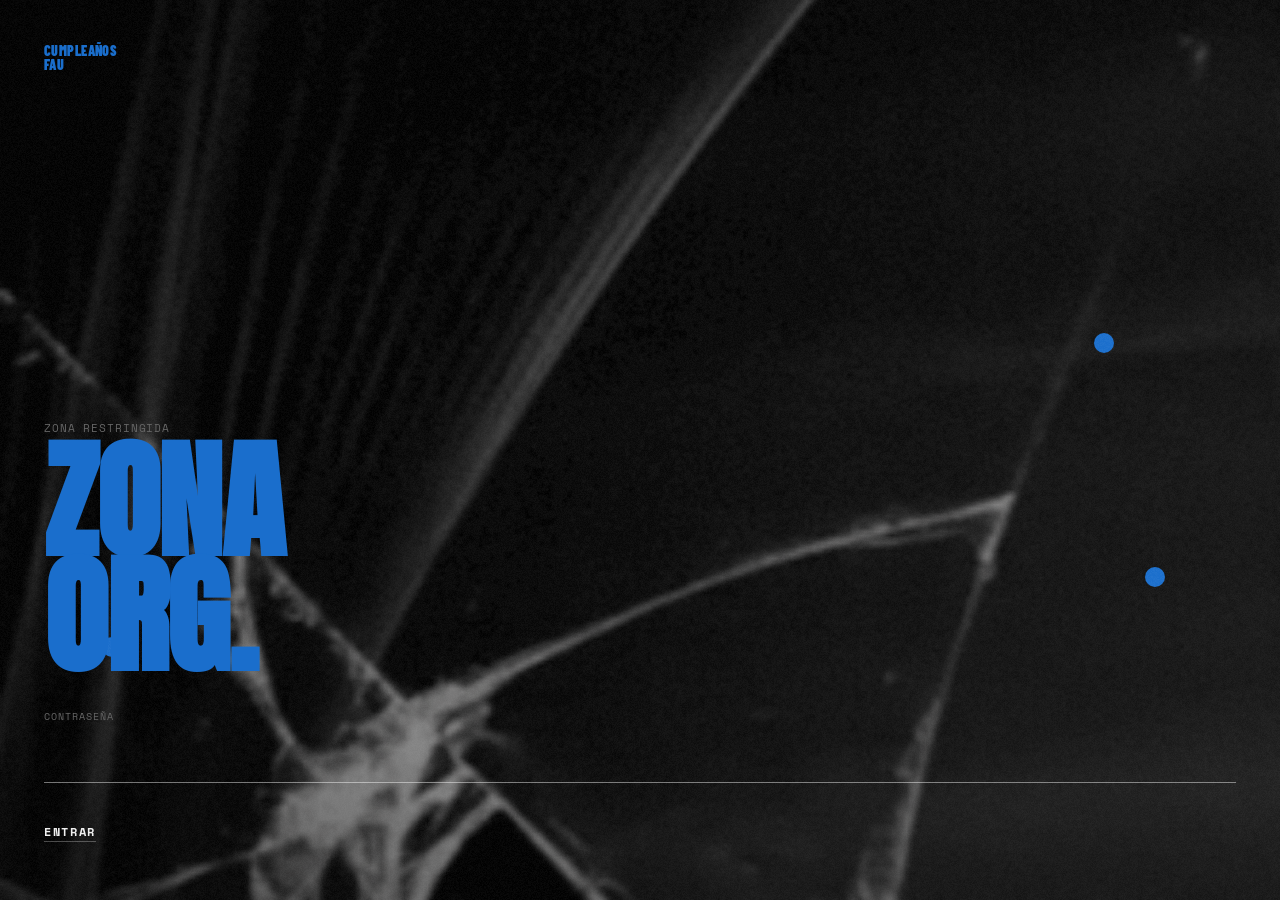
<file: organizacion.html>
<!DOCTYPE html>
<html lang="es">
<head>
  <meta charset="UTF-8">
  <meta name="viewport" content="width=device-width, initial-scale=1.0, maximum-scale=1.0">
  <title>Organización — Cumpleaños Fau</title>
  <link rel="icon" href="data:image/svg+xml,<svg xmlns='http://www.w3.org/2000/svg' viewBox='0 0 100 100'><text y='.9em' font-size='90'>🧿</text></svg>">
  <link rel="preconnect" href="https://fonts.googleapis.com">
  <link rel="preconnect" href="https://fonts.gstatic.com" crossorigin>
  <link href="https://fonts.googleapis.com/css2?family=Anton&family=Barlow+Condensed:ital,wght@0,400;0,700;0,900&family=Space+Mono:wght@400;700&display=swap" rel="stylesheet">
  <link rel="stylesheet" href="style.css">
  <link rel="stylesheet" href="organizacion.css">
</head>
<body>

<canvas id="grain-canvas"></canvas>
<div class="bg-layer"></div>
<div class="reddot rd1"></div>
<div class="reddot rd2"></div>
<div class="reddot rd3"></div>

<!-- ══ GATE: contraseña ══ -->
<div class="gate" id="gate">
  <div class="stamp">CUMPLEAÑOS<br>FAU</div>
  <div class="section-num" style="margin-top:auto">ZONA RESTRINGIDA</div>
  <h1 class="big-red">ZONA<br>ORG.</h1>
  <div class="name-field">
    <label class="field-label" for="inp-pass">CONTRASEÑA</label>
    <input type="password" id="inp-pass" class="line-input" autocomplete="off">
    <p class="field-err" id="err-pass">CLAVE INCORRECTA</p>
  </div>
  <button class="btn-ghost" onclick="checkPass()">ENTRAR</button>
</div>

<!-- ══ DASHBOARD ══ -->
<div class="org-wrap" id="dashboard" style="display:none">

  <div class="org-header">
    <div class="stamp">CUMPLEAÑOS<br>FAU</div>
    <button class="org-refresh" onclick="cargarDatos()">↻ ACTUALIZAR</button>
  </div>

  <div class="section-num">ORGANIZACIÓN // ESTADO EN TIEMPO REAL</div>
  <h2 class="big-red big-red--s2" style="margin-bottom:24px">EL<br>RECUENTO</h2>

  <!-- Mega stats: van / no van -->
  <div class="mega-row">
    <div class="mega-block">
      <span class="mega-label">CONFIRMARON</span>
      <span class="mega-num" id="num-si"><span class="loading-txt">...</span></span>
    </div>
    <div class="mega-block">
      <span class="mega-label">NO VAN</span>
      <span class="mega-num muted" id="num-no"><span class="loading-txt">...</span></span>
    </div>
  </div>

  <!-- Lo que hay que comprar -->
  <span class="compras-title">LO QUE HAY QUE COMPRAR</span>

  <div class="compras-grid">
    <div class="compra-item">
      <span class="compra-label">CARNE</span>
      <span class="compra-val" id="comp-carne">—</span>
      <span class="compra-sub" id="comp-carne-sub">150g × persona</span>
    </div>
    <div class="compra-item">
      <span class="compra-label">TORTILLAS</span>
      <span class="compra-val" id="comp-tort">—</span>
      <span class="compra-sub" id="comp-tort-sub">3 × persona</span>
    </div>
    <div class="compra-item">
      <span class="compra-label">VINO</span>
      <span class="compra-val" id="comp-vino">—</span>
      <span class="compra-sub" id="comp-vino-sub">1 botella c/3 pers.</span>
    </div>
  </div>

  <!-- Restricciones alimenticias -->
  <span class="compras-title">RESTRICCIONES ALIMENTICIAS</span>
  <div class="restr-row" id="restr-row">
    <span class="loading-txt">...</span>
  </div>

  <!-- Lista: van -->
  <span class="inv-section-title" style="margin-top:8px">VAN ✓</span>
  <ul class="inv-list" id="lista-si"></ul>

  <!-- Lista: no van -->
  <span class="inv-section-title">NO VAN ✗</span>
  <ul class="inv-list" id="lista-no"></ul>

  <span class="org-ts" id="org-ts"></span>

</div>

<script src="config.js"></script>
<script>
// ── GRAIN ─────────────────────────────────────────────
const gc = document.getElementById("grain-canvas");
const gx = gc.getContext("2d");
function resizeGrain() { gc.width = innerWidth; gc.height = innerHeight; }
resizeGrain();
window.addEventListener("resize", resizeGrain);
let lastTs = 0;
function drawGrain(ts) {
  if (ts - lastTs > 80) {
    lastTs = ts;
    const img = gx.createImageData(gc.width, gc.height);
    const d = img.data;
    for (let i = 0; i < d.length; i += 4) {
      const v = (Math.random() * 255) | 0;
      d[i] = d[i+1] = d[i+2] = v;
      d[i+3] = 20;
    }
    gx.putImageData(img, 0, 0);
  }
  requestAnimationFrame(drawGrain);
}
requestAnimationFrame(drawGrain);

// ── GATE ──────────────────────────────────────────────
function checkPass() {
  const val = document.getElementById("inp-pass").value;
  if (val === CONFIG.ADMIN_PASS) {
    document.getElementById("gate").style.display = "none";
    document.getElementById("dashboard").style.display = "block";
    cargarDatos();
  } else {
    document.getElementById("err-pass").style.display = "block";
  }
}

document.getElementById("inp-pass").addEventListener("keydown", e => {
  if (e.key === "Enter") checkPass();
});

// ── SUPABASE FETCH ────────────────────────────────────
async function fetchRSVPs() {
  const res = await fetch(
    `${CONFIG.SUPABASE_URL}/rest/v1/rsvps?select=*&order=created_at.asc`,
    {
      headers: {
        "apikey": CONFIG.SUPABASE_KEY,
        "Authorization": `Bearer ${CONFIG.SUPABASE_KEY}`,
      },
    }
  );
  if (!res.ok) throw new Error("Error al cargar datos");
  return res.json();
}

// ── CALCULAR Y RENDERIZAR ─────────────────────────────
async function cargarDatos() {
  try {
    const datos = await fetchRSVPs();

    const van    = datos.filter(d => d.asistencia === "si");
    const noVan  = datos.filter(d => d.asistencia === "no");
    const nSi    = van.length;
    const nNo    = noVan.length;

    // Mega stats
    document.getElementById("num-si").textContent = nSi;
    document.getElementById("num-no").textContent = nNo;

    // Compras
    const gramos = nSi * CONFIG.GRAMOS_CARNE;
    document.getElementById("comp-carne").textContent =
      gramos >= 1000 ? (gramos / 1000).toFixed(1) + " KG" : gramos + " G";
    document.getElementById("comp-carne-sub").textContent =
      `${CONFIG.GRAMOS_CARNE}g × ${nSi} pers.`;

    const tort = nSi * CONFIG.TORTILLAS;
    document.getElementById("comp-tort").textContent = tort;
    document.getElementById("comp-tort-sub").textContent =
      `${CONFIG.TORTILLAS} × ${nSi} pers.`;

    const botellas = Math.ceil(nSi / CONFIG.PERSONAS_X_BOTELLA);
    document.getElementById("comp-vino").textContent = botellas;
    document.getElementById("comp-vino-sub").textContent =
      `1 botella c/${CONFIG.PERSONAS_X_BOTELLA} pers.`;

    // Restricciones
    const restrCount = {};
    van.forEach(d => {
      if (!d.restricciones) return;
      d.restricciones.split(",").forEach(r => {
        const key = r.trim().toLowerCase();
        if (key && key !== "otras") restrCount[key] = (restrCount[key] || 0) + 1;
      });
    });

    const restrRow = document.getElementById("restr-row");
    if (Object.keys(restrCount).length === 0) {
      restrRow.innerHTML = `<span class="compra-sub" style="font-size:12px">Ninguna reportada todavía</span>`;
    } else {
      restrRow.innerHTML = Object.entries(restrCount)
        .sort((a, b) => b[1] - a[1])
        .map(([k, v]) => `
          <div class="restr-chip">
            <span class="restr-chip-num">${v}</span>
            ${k.toUpperCase()}
          </div>`)
        .join("");
    }

    // Lista van
    const listaSi = document.getElementById("lista-si");
    listaSi.innerHTML = van.length
      ? van.map(d => `
          <li class="inv-item">
            <span class="inv-tick">✓</span>
            <span class="inv-nombre">${d.nombre}</span>
            <span class="inv-restr">${d.restricciones || "sin restricciones"}</span>
          </li>`).join("")
      : `<li class="inv-item"><span class="inv-restr">Nadie confirmó todavía</span></li>`;

    // Lista no van
    const listaNo = document.getElementById("lista-no");
    listaNo.innerHTML = noVan.length
      ? noVan.map(d => `
          <li class="inv-item">
            <span class="inv-tick no">✗</span>
            <span class="inv-nombre muted-name">${d.nombre}</span>
          </li>`).join("")
      : `<li class="inv-item"><span class="inv-restr">Nadie declinó todavía</span></li>`;

    // Timestamp
    document.getElementById("org-ts").textContent =
      "ÚLTIMA ACTUALIZACIÓN: " + new Date().toLocaleTimeString("es-AR");

  } catch (err) {
    document.getElementById("num-si").textContent = "!";
    document.getElementById("num-no").textContent = "!";
    console.error(err);
  }
}

// Auto-refresh cada 60 segundos
setInterval(() => {
  if (document.getElementById("dashboard").style.display !== "none") {
    cargarDatos();
  }
}, 60000);
</script>

</body>
</html>
</file>
<file: style.css>
/* ─────────────────────────────
   RESET
───────────────────────────── */
*, *::before, *::after { box-sizing: border-box; margin: 0; padding: 0; }

/* ─────────────────────────────
   VARIABLES
───────────────────────────── */
:root {
  --red:   #1a6ecc;
  --white: #f0f0f0;
  --muted: #666;
  --bg:    #0c0c0c;
  --pad:   clamp(24px, 6vw, 44px);
}

/* ─────────────────────────────
   BASE
───────────────────────────── */
html, body {
  height: 100%;
  overflow: hidden;
  background: var(--bg);
}

body {
  color: var(--white);
  font-family: 'Barlow Condensed', 'Impact', sans-serif;
  -webkit-font-smoothing: antialiased;
}

/* ─────────────────────────────
   GRAIN CANVAS
───────────────────────────── */
#grain-canvas {
  position: fixed;
  inset: 0;
  width: 100%;
  height: 100%;
  pointer-events: none;
  z-index: 200;
  opacity: 0.5;
  mix-blend-mode: screen;
}

/* ─────────────────────────────
   BACKGROUND
   Poné bg.jpg en esta carpeta para foto de fondo.
───────────────────────────── */
.bg-layer {
  position: fixed;
  inset: 0;
  background-image: url('gatito.gif');
  background-size: cover;
  background-position: center center;
  background-color: #111;
  z-index: 0;
}

@media (min-width: 768px) {
  .bg-layer {
    background-position: center 20%;
  }
}

.bg-layer::after {
  content: '';
  position: absolute;
  inset: 0;
  background: radial-gradient(
    ellipse 90% 90% at 50% 35%,
    rgba(0,0,0,0.25) 0%,
    rgba(0,0,0,0.50) 60%,
    rgba(0,0,0,0.72) 100%
  );
}

/* ─────────────────────────────
   PUNTOS ROJOS decorativos
───────────────────────────── */
.reddot {
  position: fixed;
  width: 20px;
  height: 20px;
  border-radius: 50%;
  background: var(--red);
  pointer-events: none;
  z-index: 5;
}
.rd1 { top: 37%; right: 13%; }
.rd2 { top: 63%; right: 9%;  }
.rd3 { bottom: 27%; left: 8%; }

/* ─────────────────────────────
   SCREENS
───────────────────────────── */
.screen {
  position: fixed;
  inset: 0;
  z-index: 10;
  overflow-y: auto;
  overflow-x: hidden;
  -webkit-overflow-scrolling: touch;
  padding: var(--pad) var(--pad) 90px;
  display: flex;
  flex-direction: column;

  opacity: 0;
  pointer-events: none;
  transform: translateY(10px);
  transition: opacity 0.4s ease, transform 0.4s ease;
}

.screen.active {
  opacity: 1;
  pointer-events: all;
  transform: translateY(0);
}

/* ─────────────────────────────
   STAMP
───────────────────────────── */
.stamp {
  font-family: 'Barlow Condensed', sans-serif;
  font-weight: 900;
  font-size: clamp(11px, 3vw, 14px);
  color: var(--red);
  text-transform: uppercase;
  line-height: 1;
  letter-spacing: 0.03em;
  user-select: none;
  flex-shrink: 0;
}

/* ─────────────────────────────
   AVATAR circular
   Poné foto.jpg en la misma carpeta.
───────────────────────────── */
.avatar-wrap {
  display: flex;
  justify-content: center;
  margin: 18px 0 4px;
  flex-shrink: 0;
}

.avatar {
  width: 66px;
  height: 66px;
  border-radius: 50%;
  border: 1.5px solid rgba(255,255,255,0.22);
  background: #1c1c1c url('foto.jpg') center/cover no-repeat;
}

/* ─────────────────────────────
   SECTION LABEL
───────────────────────────── */
.section-num {
  font-family: 'Space Mono', monospace;
  font-size: clamp(9px, 2.2vw, 11px);
  color: var(--muted);
  text-transform: uppercase;
  letter-spacing: 0.08em;
  margin-bottom: 8px;
  flex-shrink: 0;
}

#s1 .section-num { margin-top: auto; }

/* ─────────────────────────────
   HEADING ROJO GIGANTE
───────────────────────────── */
.big-red {
  font-family: 'Anton', 'Impact', sans-serif;
  font-size: clamp(70px, 22vw, 130px);
  line-height: 0.88;
  color: var(--red);
  text-transform: uppercase;
  letter-spacing: -0.01em;
  margin-bottom: 36px;
  flex-shrink: 0;
}

/* ─────────────────────────────
   SCREEN 1 — CAMPO NOMBRE
───────────────────────────── */
.name-field {
  display: flex;
  flex-direction: column;
  gap: 4px;
  margin-bottom: 40px;
}

.field-label {
  font-family: 'Space Mono', monospace;
  font-size: 10px;
  color: var(--muted);
  letter-spacing: 0.1em;
  text-transform: uppercase;
}

.line-input {
  background: transparent;
  border: none;
  border-bottom: 1.5px solid rgba(255,255,255,0.45);
  color: var(--white);
  font-family: 'Barlow Condensed', sans-serif;
  font-weight: 700;
  font-size: clamp(20px, 6vw, 28px);
  padding: 10px 0;
  outline: none;
  width: 100%;
  caret-color: var(--red);
  border-radius: 0;
  -webkit-appearance: none;
}

.line-input:focus { border-bottom-color: var(--white); }

.field-err {
  font-family: 'Space Mono', monospace;
  font-size: 10px;
  color: var(--red);
  display: none;
  margin-top: 6px;
  letter-spacing: 0.06em;
}

/* ─────────────────────────────
   BOTÓN INGRESAR
───────────────────────────── */
.btn-ghost {
  font-family: 'Space Mono', monospace;
  font-size: 12px;
  font-weight: 700;
  letter-spacing: 0.14em;
  color: var(--white);
  background: transparent;
  border: none;
  cursor: pointer;
  text-transform: uppercase;
  padding: 0;
  width: fit-content;
  text-decoration: underline;
  text-underline-offset: 5px;
  text-decoration-color: rgba(255,255,255,0.28);
  transition: color 0.2s, text-decoration-color 0.2s;
}

.btn-ghost:hover {
  color: var(--red);
  text-decoration-color: var(--red);
}

/* ─────────────────────────────
   SCREEN 2 — INFO GRID
───────────────────────────── */
.info-grid {
  display: flex;
  flex-direction: column;
  gap: 18px;
  margin-bottom: 20px;
}

.info-row {
  display: flex;
  align-items: center;
  gap: 16px;
}

.info-left {
  display: flex;
  align-items: baseline;
  gap: 14px;
  flex: 1;
}

.info-key {
  font-family: 'Space Mono', monospace;
  font-size: 10px;
  color: var(--muted);
  letter-spacing: 0.1em;
  min-width: 40px;
  flex-shrink: 0;
}

.info-val {
  font-family: 'Anton', sans-serif;
  font-size: clamp(28px, 10vw, 52px);
  line-height: 1;
  color: var(--white);
}

.info-val--addr {
  font-family: 'Barlow Condensed', sans-serif;
  font-weight: 700;
  font-size: clamp(16px, 5vw, 24px);
  line-height: 1.2;
}

.info-sub {
  font-family: 'Space Mono', monospace;
  font-size: 10px;
  color: var(--muted);
  letter-spacing: 0.07em;
}

.info-action {
  display: flex;
  flex-direction: column;
  align-items: center;
  gap: 5px;
  font-family: 'Space Mono', monospace;
  font-size: 9px;
  color: var(--muted);
  text-decoration: none;
  letter-spacing: 0.08em;
  cursor: pointer;
  background: none;
  border: none;
  padding: 0;
  transition: color 0.2s;
  flex-shrink: 0;
}

.info-action svg { width: 24px; height: 24px; }
.info-action:hover { color: var(--white); }

.address-row { align-items: stretch; }

.address-box {
  flex: 1;
  background: rgba(255,255,255,0.92);
  color: #111;
  font-family: 'Space Mono', monospace;
  font-size: 11px;
  padding: 12px 14px;
  letter-spacing: 0.04em;
  line-height: 1.5;
}

/* ─────────────────────────────
   BLOQUE COMIDA
───────────────────────────── */
.food-block {
  border-top: 1px solid rgba(255,255,255,0.1);
  border-bottom: 1px solid rgba(255,255,255,0.1);
  padding: 16px 0;
  margin-bottom: 20px;
}

.food-main {
  display: flex;
  align-items: center;
  gap: 12px;
  margin: 6px 0 4px;
}

.food-icons {
  font-size: clamp(20px, 6vw, 28px);
  letter-spacing: 2px;
  line-height: 1;
}

.food-title {
  font-family: 'Anton', sans-serif;
  font-size: clamp(22px, 7vw, 36px);
  color: var(--white);
  line-height: 1;
  letter-spacing: 0.02em;
}

.food-title--sm {
  font-size: clamp(16px, 5vw, 26px);
  line-height: 1.1;
}

.big-red--s2 {
  font-size: clamp(48px, 15vw, 96px);
}

.food-sub {
  font-family: 'Barlow Condensed', sans-serif;
  font-style: italic;
  font-size: clamp(13px, 3.5vw, 15px);
  color: var(--muted);
  letter-spacing: 0.02em;
}

/* ─────────────────────────────
   NOTE TEXT
───────────────────────────── */
.note-text {
  font-family: 'Barlow Condensed', sans-serif;
  font-style: italic;
  font-size: clamp(14px, 4vw, 17px);
  color: var(--muted);
  letter-spacing: 0.02em;
  line-height: 1.4;
  margin-bottom: 28px;
}

/* ─────────────────────────────
   BOTÓN PRINCIPAL (rojo lleno)
───────────────────────────── */
.btn-main {
  font-family: 'Barlow Condensed', sans-serif;
  font-weight: 900;
  font-size: clamp(13px, 4vw, 16px);
  letter-spacing: 0.2em;
  color: var(--white);
  background: var(--red);
  border: none;
  cursor: pointer;
  text-transform: uppercase;
  padding: 16px 24px;
  width: 100%;
  max-width: 340px;
  transition: background 0.2s;
  flex-shrink: 0;
}

.btn-main:hover { background: #0f52a8; }

/* ─────────────────────────────
   SCREEN 3 — CHOICES
───────────────────────────── */
.choice-list {
  display: flex;
  flex-direction: column;
  gap: 4px;
  margin-bottom: 28px;
}

.choice {
  font-family: 'Anton', sans-serif;
  font-size: clamp(30px, 10vw, 48px);
  color: rgba(255,255,255,0.38);
  cursor: pointer;
  transition: color 0.2s, opacity 0.2s;
  text-transform: uppercase;
  user-select: none;
  line-height: 1.15;
}

.choice .choice-arrow {
  color: var(--red);
  margin-right: 8px;
  display: none;
}

.choice.selected { color: var(--white); }
.choice.selected .choice-arrow { display: inline; }
.choice.dimmed {
  opacity: 0.18;
  text-decoration: line-through;
  text-decoration-color: rgba(255,255,255,0.18);
}

/* ─────────────────────────────
   EXTRAS DEL SI (acompañante + restricciones)
───────────────────────────── */
.si-extras { animation: fadeIn 0.3s ease; }

@keyframes fadeIn {
  from { opacity: 0; transform: translateY(6px); }
  to   { opacity: 1; transform: translateY(0); }
}

/* ─────────────────────────────
   ACOMPAÑANTE
───────────────────────────── */
.accomp-group { margin-bottom: 24px; }

.accomp-label {
  display: block;
  font-family: 'Space Mono', monospace;
  font-size: 10px;
  color: var(--muted);
  letter-spacing: 0.1em;
  margin-bottom: 10px;
  text-transform: uppercase;
}

.accomp-btns { display: flex; gap: 12px; }

.btn-accomp {
  font-family: 'Space Mono', monospace;
  font-size: 11px;
  font-weight: 700;
  letter-spacing: 0.1em;
  color: rgba(255,255,255,0.38);
  background: transparent;
  border: 1.5px solid rgba(255,255,255,0.18);
  cursor: pointer;
  padding: 10px 22px;
  text-transform: uppercase;
  transition: all 0.2s;
}

.btn-accomp.active,
.btn-accomp:hover {
  border-color: var(--white);
  color: var(--white);
  background: rgba(255,255,255,0.06);
}

/* ─────────────────────────────
   RESTRICCIONES ALIMENTICIAS
───────────────────────────── */
.restrict-group { margin-bottom: 28px; }

.restrict-chips {
  display: flex;
  flex-wrap: wrap;
  gap: 8px;
  margin-top: 10px;
}

.r-chip {
  display: inline-flex;
  align-items: center;
  gap: 0;
  font-family: 'Space Mono', monospace;
  font-size: 9px;
  letter-spacing: 0.1em;
  color: rgba(255,255,255,0.4);
  border: 1px solid rgba(255,255,255,0.18);
  padding: 7px 12px;
  cursor: pointer;
  transition: all 0.2s;
  user-select: none;
  text-transform: uppercase;
}

.r-chip:hover {
  border-color: rgba(255,255,255,0.5);
  color: rgba(255,255,255,0.7);
}

.r-chip.checked {
  color: var(--white);
  border-color: var(--white);
  background: rgba(255,255,255,0.07);
}

.r-chip input { display: none; }

.otras-input {
  font-size: 14px !important;
  padding: 8px 0 !important;
}

/* ─────────────────────────────
   BOTÓN ENVIAR (contorno)
───────────────────────────── */
.btn-enviar {
  font-family: 'Barlow Condensed', sans-serif;
  font-weight: 900;
  font-size: clamp(13px, 4vw, 16px);
  letter-spacing: 0.2em;
  color: var(--white);
  background: transparent;
  border: 2px solid var(--white);
  cursor: pointer;
  text-transform: uppercase;
  padding: 14px 24px;
  width: 100%;
  max-width: 340px;
  transition: background 0.2s, color 0.2s;
  flex-shrink: 0;
  margin-top: 6px;
}

.btn-enviar:hover {
  background: var(--white);
  color: #111;
}

/* ─────────────────────────────
   BOTÓN VOLVER
───────────────────────────── */
.btn-volver {
  font-family: 'Space Mono', monospace;
  font-size: 11px;
  color: var(--muted);
  background: transparent;
  border: none;
  cursor: pointer;
  text-transform: uppercase;
  letter-spacing: 0.1em;
  text-decoration: underline;
  text-underline-offset: 4px;
  margin-top: 14px;
  padding: 0;
  transition: color 0.2s;
}

.btn-volver:hover { color: var(--white); }

/* ─────────────────────────────
   GLITCH TRANSITION OVERLAY
───────────────────────────── */
.glitch-overlay {
  position: fixed;
  inset: 0;
  z-index: 500;
  pointer-events: none;
  opacity: 0;
  background: var(--red);
  mix-blend-mode: screen;
}

.glitch-overlay.active {
  animation: glitch-flash 0.3s steps(1) forwards;
}

@keyframes glitch-flash {
  0%   { opacity: 0;    transform: translateX(0)   skewX(0deg); }
  15%  { opacity: 0.5;  transform: translateX(-4px) skewX(-2deg); }
  30%  { opacity: 0;    transform: translateX(5px)  skewX(1deg); }
  50%  { opacity: 0.35; transform: translateX(-2px) skewX(0deg); }
  70%  { opacity: 0;    transform: translateX(3px); }
  100% { opacity: 0;    transform: translateX(0); }
}

/* ─────────────────────────────
   DRAMA — cuando eligen NO
───────────────────────────── */
.drama-msg {
  position: fixed;
  inset: 0;
  z-index: 600;
  display: flex;
  align-items: center;
  justify-content: center;
  flex-direction: column;
  gap: 8px;
  pointer-events: none;
  opacity: 0;
  background: rgba(0,0,0,0.7);
  backdrop-filter: blur(2px);
}

.drama-msg.active {
  animation: drama-appear 2.2s ease forwards;
}

.drama-text {
  font-family: 'Anton', sans-serif;
  font-size: clamp(40px, 14vw, 80px);
  color: var(--white);
  text-align: center;
  line-height: 1;
  letter-spacing: 0.02em;
}

.drama-sub {
  font-family: 'Space Mono', monospace;
  font-size: clamp(10px, 3vw, 13px);
  color: var(--muted);
  letter-spacing: 0.12em;
  text-transform: uppercase;
}

@keyframes drama-appear {
  0%   { opacity: 0; transform: scale(0.85); }
  18%  { opacity: 1; transform: scale(1.04); }
  30%  { opacity: 1; transform: scale(1); }
  75%  { opacity: 1; transform: scale(1); }
  100% { opacity: 0; transform: scale(0.95); }
}

/* ─────────────────────────────
   CURSOR TRAIL (desktop)
───────────────────────────── */
.cursor-dot {
  position: fixed;
  pointer-events: none;
  width: 8px;
  height: 8px;
  border-radius: 50%;
  background: var(--red);
  z-index: 9999;
  opacity: 1;
  user-select: none;
  transition: opacity 0.4s ease;
  transform: translate(-50%, -50%);
}

/* ─────────────────────────────
   CONFETTI CANVAS
───────────────────────────── */
#confetti-canvas {
  position: fixed;
  inset: 0;
  width: 100%;
  height: 100%;
  pointer-events: none;
  z-index: 9000;
}

/* ─────────────────────────────
   STAGGERED ENTRANCE ANIMATIONS
───────────────────────────── */
@keyframes slide-up {
  from { opacity: 0; transform: translateY(28px); }
  to   { opacity: 1; transform: translateY(0); }
}

#s1.active .big-red         { animation: slide-up 0.6s cubic-bezier(0.16,1,0.3,1) 0.1s both; }
#s1.active .name-field      { animation: slide-up 0.6s cubic-bezier(0.16,1,0.3,1) 0.25s both; }
#s1.active .btn-ghost       { animation: slide-up 0.6s cubic-bezier(0.16,1,0.3,1) 0.4s both; }
#s2.active .big-red--s2     { animation: slide-up 0.5s cubic-bezier(0.16,1,0.3,1) 0.15s both; }
#s2.active .countdown-block { animation: slide-up 0.5s cubic-bezier(0.16,1,0.3,1) 0.25s both; }
#s2.active .info-grid       { animation: slide-up 0.5s cubic-bezier(0.16,1,0.3,1) 0.35s both; }
#s2.active .food-block      { animation: slide-up 0.5s cubic-bezier(0.16,1,0.3,1) 0.45s both; }
#s3.active .big-red         { animation: slide-up 0.5s cubic-bezier(0.16,1,0.3,1) 0.1s both; }
#s3.active .choice-list     { animation: slide-up 0.5s cubic-bezier(0.16,1,0.3,1) 0.2s both; }
#s4.active .s4-content      { animation: slide-up 0.7s cubic-bezier(0.16,1,0.3,1) 0.15s both; }

@media (prefers-reduced-motion: reduce) {
  .big-red, .name-field, .btn-ghost, .countdown-block,
  .info-grid, .food-block, .choice-list, .s4-content,
  .si-extras, .drama-msg, .easter-egg {
    animation: none !important;
    opacity: 1 !important;
    transform: none !important;
    transition: none !important;
  }
}

/* ─────────────────────────────
   SCREEN SHAKE (on NO)
───────────────────────────── */
@keyframes shake {
  0%,100% { transform: translateX(0) translateY(0); }
  10%  { transform: translateX(-9px) rotate(-1deg); }
  20%  { transform: translateX(9px)  rotate(1deg); }
  30%  { transform: translateX(-6px) rotate(-0.5deg); }
  40%  { transform: translateX(6px)  rotate(0.5deg); }
  55%  { transform: translateX(-3px); }
  70%  { transform: translateX(3px); }
  85%  { transform: translateX(-1px); }
}
.screen.shake { animation: shake 0.55s ease; }

/* ─────────────────────────────
   COUNTDOWN BLOCK
───────────────────────────── */
.countdown-block {
  margin: 0 0 20px;
  padding: 14px 0 16px;
  border-top: 1px solid rgba(255,255,255,0.08);
  border-bottom: 1px solid rgba(255,255,255,0.08);
}

.cd-label-top {
  font-family: 'Space Mono', monospace;
  font-size: 10px;
  color: var(--muted);
  letter-spacing: 0.12em;
  text-transform: uppercase;
  display: block;
  margin-bottom: 10px;
}

.countdown-row {
  display: flex;
  align-items: flex-end;
  gap: 6px;
}

.cd-unit {
  display: flex;
  flex-direction: column;
  align-items: center;
  min-width: 50px;
}

.cd-num {
  font-family: 'Anton', sans-serif;
  font-size: clamp(34px, 11vw, 58px);
  line-height: 1;
  color: var(--white);
  display: block;
  transition: transform 0.15s ease;
}

.cd-num.tick {
  transform: scale(1.15);
}

.cd-unit-label {
  font-family: 'Space Mono', monospace;
  font-size: 8px;
  color: var(--muted);
  letter-spacing: 0.1em;
  margin-top: 4px;
}

.cd-sep {
  font-family: 'Anton', sans-serif;
  font-size: clamp(28px, 9vw, 46px);
  color: var(--red);
  line-height: 1;
  margin-bottom: 14px;
  opacity: 0.7;
}

/* ─────────────────────────────
   S2 GREETING
───────────────────────────── */
.s2-greeting {
  font-family: 'Space Mono', monospace;
  font-size: clamp(10px, 2.5vw, 12px);
  color: var(--red);
  letter-spacing: 0.14em;
  text-transform: uppercase;
  margin: 4px 0 2px;
  min-height: 16px;
}

/* ─────────────────────────────
   FOOD HINT & REACTION
───────────────────────────── */
.food-hint {
  display: block;
  font-family: 'Space Mono', monospace;
  font-size: 8px;
  color: rgba(255,255,255,0.2);
  letter-spacing: 0.1em;
  text-transform: uppercase;
  margin-top: 8px;
  transition: color 0.3s;
}

.food-block {
  cursor: pointer;
}

.food-block:hover .food-hint,
.food-block:active .food-hint {
  color: rgba(255,255,255,0.45);
}

.food-float {
  position: fixed;
  pointer-events: none;
  font-size: clamp(22px, 6vw, 30px);
  z-index: 8000;
  animation: float-up 1s ease forwards;
  user-select: none;
}

@keyframes float-up {
  0%   { opacity: 1; transform: translateY(0) scale(1); }
  100% { opacity: 0; transform: translateY(-90px) scale(1.3); }
}

/* ─────────────────────────────
   PANTALLA 4 — FINALE
───────────────────────────── */
.s4-content {
  display: flex;
  flex-direction: column;
  justify-content: center;
  flex: 1;
  padding-top: 20px;
}

.s4-emoji-big {
  font-size: clamp(52px, 16vw, 80px);
  line-height: 1;
  margin-bottom: 10px;
}

.s4-title {
  font-size: clamp(64px, 20vw, 110px) !important;
  margin-bottom: 16px;
}

.s4-msg {
  font-family: 'Barlow Condensed', sans-serif;
  font-weight: 700;
  font-size: clamp(18px, 5.5vw, 26px);
  color: var(--white);
  line-height: 1.3;
  margin-bottom: 10px;
  letter-spacing: 0.03em;
  text-transform: uppercase;
}

.s4-sub {
  font-family: 'Space Mono', monospace;
  font-size: clamp(10px, 2.5vw, 12px);
  color: var(--muted);
  letter-spacing: 0.1em;
  text-transform: uppercase;
  margin-bottom: 24px;
}

.s4-detail {
  font-family: 'Space Mono', monospace;
  font-size: clamp(10px, 2.8vw, 13px);
  color: var(--red);
  letter-spacing: 0.1em;
  text-transform: uppercase;
  border: 1px solid rgba(26,110,204,0.3);
  display: inline-block;
  padding: 8px 16px;
  margin-bottom: 32px;
}

.s4-volver {
  margin-top: 0;
}

/* ─────────────────────────────
   EASTER EGG
───────────────────────────── */
.easter-egg {
  position: fixed;
  inset: 0;
  z-index: 700;
  display: flex;
  align-items: center;
  justify-content: center;
  flex-direction: column;
  gap: 10px;
  background: rgba(0,0,0,0.85);
  backdrop-filter: blur(4px);
  pointer-events: none;
  opacity: 0;
  transform: scale(0.88);
  transition: opacity 0.35s ease, transform 0.35s cubic-bezier(0.16,1,0.3,1);
}

.easter-egg.active {
  opacity: 1;
  transform: scale(1);
}

.ee-emoji {
  font-size: clamp(60px, 18vw, 90px);
  line-height: 1;
}

.ee-text {
  font-family: 'Anton', sans-serif;
  font-size: clamp(36px, 12vw, 64px);
  color: var(--white);
  text-align: center;
  line-height: 1;
  letter-spacing: 0.02em;
  text-transform: uppercase;
}

.ee-sub {
  font-family: 'Space Mono', monospace;
  font-size: clamp(9px, 2.5vw, 11px);
  color: var(--muted);
  letter-spacing: 0.14em;
  text-transform: uppercase;
}

/* ─────────────────────────────
   BOTÓN SONIDO (fixed, siempre visible)
───────────────────────────── */
.sound-btn {
  position: fixed;
  top: 16px;
  right: var(--pad);
  z-index: 1000;
  background: rgba(255,255,255,0.08);
  border: 1px solid rgba(255,255,255,0.14);
  color: var(--white);
  font-size: 17px;
  width: 38px;
  height: 38px;
  border-radius: 50%;
  cursor: pointer;
  display: flex;
  align-items: center;
  justify-content: center;
  transition: background 0.2s;
  padding: 0;
  line-height: 1;
  -webkit-tap-highlight-color: transparent;
}
.sound-btn:hover,
.sound-btn.on { background: rgba(255,255,255,0.16); }

/* ─────────────────────────────
   PATITA — choque los 5
───────────────────────────── */
.paw-container {
  position: fixed;
  bottom: 0;
  left: 50%;
  z-index: 400;
  display: none;
  flex-direction: column;
  align-items: center;
  gap: 10px;
  cursor: pointer;
  user-select: none;
  -webkit-tap-highlight-color: transparent;
  padding-bottom: 0;
}

.paw-label-wrap {
  display: flex;
  flex-direction: column;
  align-items: center;
  gap: 3px;
  text-align: center;
  background: rgba(0,0,0,0.6);
  padding: 8px 20px;
  border-radius: 30px;
  backdrop-filter: blur(6px);
  border: 1px solid rgba(255,255,255,0.1);
}

.paw-label {
  font-family: 'Anton', sans-serif;
  font-size: clamp(18px, 5vw, 28px);
  color: var(--white);
  letter-spacing: 0.05em;
  line-height: 1;
  text-transform: uppercase;
}

.paw-hint {
  font-family: 'Space Mono', monospace;
  font-size: 9px;
  color: var(--muted);
  letter-spacing: 0.12em;
  text-transform: uppercase;
}

.paw-img {
  width: clamp(160px, 48vw, 230px);
  height: auto;
  display: block;
  pointer-events: none;
}

@keyframes paw-bob {
  0%, 100% { transform: translateX(-50%) translateY(28%) rotate(-2deg); }
  50%       { transform: translateX(-50%) translateY(19%) rotate(2deg); }
}

.paw-container.paw-bob {
  animation: paw-bob 2.4s ease-in-out infinite;
}

@keyframes paw-smack {
  0%   { transform: translateX(-50%) translateY(28%); }
  20%  { transform: translateX(-50%) translateY(-18%) scale(1.35) rotate(-6deg); }
  55%  { transform: translateX(-50%) translateY(18%)  scale(0.93) rotate(3deg); }
  80%  { transform: translateX(-50%) translateY(28%)  scale(1.02); }
  100% { transform: translateX(-50%) translateY(28%); }
}

.paw-container.paw-hit {
  animation: paw-smack 0.55s cubic-bezier(0.25,0.46,0.45,0.94) forwards !important;
}

@keyframes paw-retreat {
  from { transform: translateX(-50%) translateY(28%); }
  to   { transform: translateX(-50%) translateY(120%); }
}

.paw-container.paw-bye {
  animation: paw-retreat 0.8s cubic-bezier(0.7,0,1,0.8) forwards !important;
}
</file>
<file: organizacion.css>
/* ── Overrides: la page es scrollable ── */
html, body { overflow: auto; height: auto; }

/* ── WRAP ── */
.org-wrap {
  min-height: 100vh;
  padding: clamp(24px, 6vw, 44px);
  padding-bottom: 80px;
  position: relative;
  z-index: 10;
}

/* ── GATE ── */
.gate {
  position: fixed;
  inset: 0;
  z-index: 300;
  display: flex;
  flex-direction: column;
  justify-content: flex-end;
  padding: clamp(24px, 6vw, 44px);
  padding-bottom: 60px;
}

/* ── HEADER ── */
.org-header {
  display: flex;
  align-items: flex-start;
  justify-content: space-between;
  margin-bottom: 40px;
}

.org-refresh {
  font-family: 'Space Mono', monospace;
  font-size: 10px;
  letter-spacing: 0.1em;
  color: var(--muted);
  background: transparent;
  border: 1px solid rgba(255,255,255,0.15);
  padding: 8px 14px;
  cursor: pointer;
  text-transform: uppercase;
  transition: all 0.2s;
}
.org-refresh:hover { border-color: var(--white); color: var(--white); }

/* ── MEGA STATS ── */
.mega-row {
  display: flex;
  gap: 0;
  margin-bottom: 8px;
}

.mega-block {
  flex: 1;
  padding: 20px 0 20px;
  border-bottom: 1px solid rgba(255,255,255,0.1);
}

.mega-block + .mega-block {
  border-left: 1px solid rgba(255,255,255,0.1);
  padding-left: 24px;
}

.mega-label {
  font-family: 'Space Mono', monospace;
  font-size: 10px;
  color: var(--muted);
  letter-spacing: 0.1em;
  text-transform: uppercase;
  display: block;
  margin-bottom: 4px;
}

.mega-num {
  font-family: 'Anton', sans-serif;
  font-size: clamp(52px, 16vw, 96px);
  line-height: 0.9;
  color: var(--red);
  display: block;
}

.mega-num.muted { color: rgba(255,255,255,0.2); }

/* ── COMPRAS ── */
.compras-title {
  font-family: 'Space Mono', monospace;
  font-size: 10px;
  color: var(--muted);
  letter-spacing: 0.1em;
  text-transform: uppercase;
  margin: 36px 0 16px;
  display: block;
}

.compras-grid {
  display: grid;
  grid-template-columns: repeat(3, 1fr);
  gap: 1px;
  background: rgba(255,255,255,0.08);
  border: 1px solid rgba(255,255,255,0.08);
  margin-bottom: 32px;
}

.compra-item {
  background: var(--bg);
  padding: 20px 16px;
}

.compra-val {
  font-family: 'Anton', sans-serif;
  font-size: clamp(24px, 8vw, 44px);
  color: var(--white);
  line-height: 1;
  display: block;
  margin-bottom: 4px;
}

.compra-label {
  font-family: 'Space Mono', monospace;
  font-size: 9px;
  color: var(--muted);
  letter-spacing: 0.08em;
  text-transform: uppercase;
  display: block;
  margin-bottom: 2px;
}

.compra-sub {
  font-family: 'Barlow Condensed', sans-serif;
  font-size: 11px;
  color: rgba(255,255,255,0.2);
  letter-spacing: 0.04em;
  display: block;
}

/* ── RESTRICCIONES ── */
.restr-row {
  display: flex;
  flex-wrap: wrap;
  gap: 10px;
  margin-bottom: 32px;
}

.restr-chip {
  display: flex;
  align-items: center;
  gap: 10px;
  font-family: 'Space Mono', monospace;
  font-size: 10px;
  letter-spacing: 0.08em;
  color: var(--white);
  border: 1px solid rgba(255,255,255,0.15);
  padding: 8px 14px;
}

.restr-chip-num {
  font-family: 'Anton', sans-serif;
  font-size: 22px;
  color: var(--red);
  line-height: 1;
}

/* ── LISTA INVITADOS ── */
.inv-section-title {
  font-family: 'Space Mono', monospace;
  font-size: 10px;
  color: var(--muted);
  letter-spacing: 0.1em;
  text-transform: uppercase;
  display: block;
  margin-bottom: 12px;
}

.inv-list { list-style: none; margin-bottom: 32px; }

.inv-item {
  display: flex;
  align-items: baseline;
  gap: 12px;
  padding: 10px 0;
  border-bottom: 1px solid rgba(255,255,255,0.06);
}

.inv-tick {
  font-family: 'Space Mono', monospace;
  font-size: 11px;
  color: var(--red);
  flex-shrink: 0;
}
.inv-tick.no { color: var(--muted); }

.inv-nombre {
  font-family: 'Barlow Condensed', sans-serif;
  font-weight: 700;
  font-size: clamp(16px, 5vw, 20px);
  color: var(--white);
  letter-spacing: 0.03em;
  flex: 1;
}
.inv-nombre.muted-name { color: rgba(255,255,255,0.3); }

.inv-restr {
  font-family: 'Space Mono', monospace;
  font-size: 9px;
  color: var(--muted);
  letter-spacing: 0.06em;
  text-align: right;
}

/* ── TIMESTAMP ── */
.org-ts {
  font-family: 'Space Mono', monospace;
  font-size: 9px;
  color: rgba(255,255,255,0.18);
  letter-spacing: 0.06em;
  margin-top: 40px;
  display: block;
}

/* ── LOADING ── */
.loading-txt {
  font-family: 'Space Mono', monospace;
  font-size: 11px;
  color: var(--muted);
  letter-spacing: 0.08em;
  animation: pulse 1.4s ease-in-out infinite;
}

@keyframes pulse {
  0%, 100% { opacity: 0.3; }
  50%       { opacity: 1; }
}

@media (max-width: 480px) {
  .compras-grid { grid-template-columns: 1fr 1fr; }
  .mega-num { font-size: clamp(44px, 18vw, 72px); }
}
</file>
